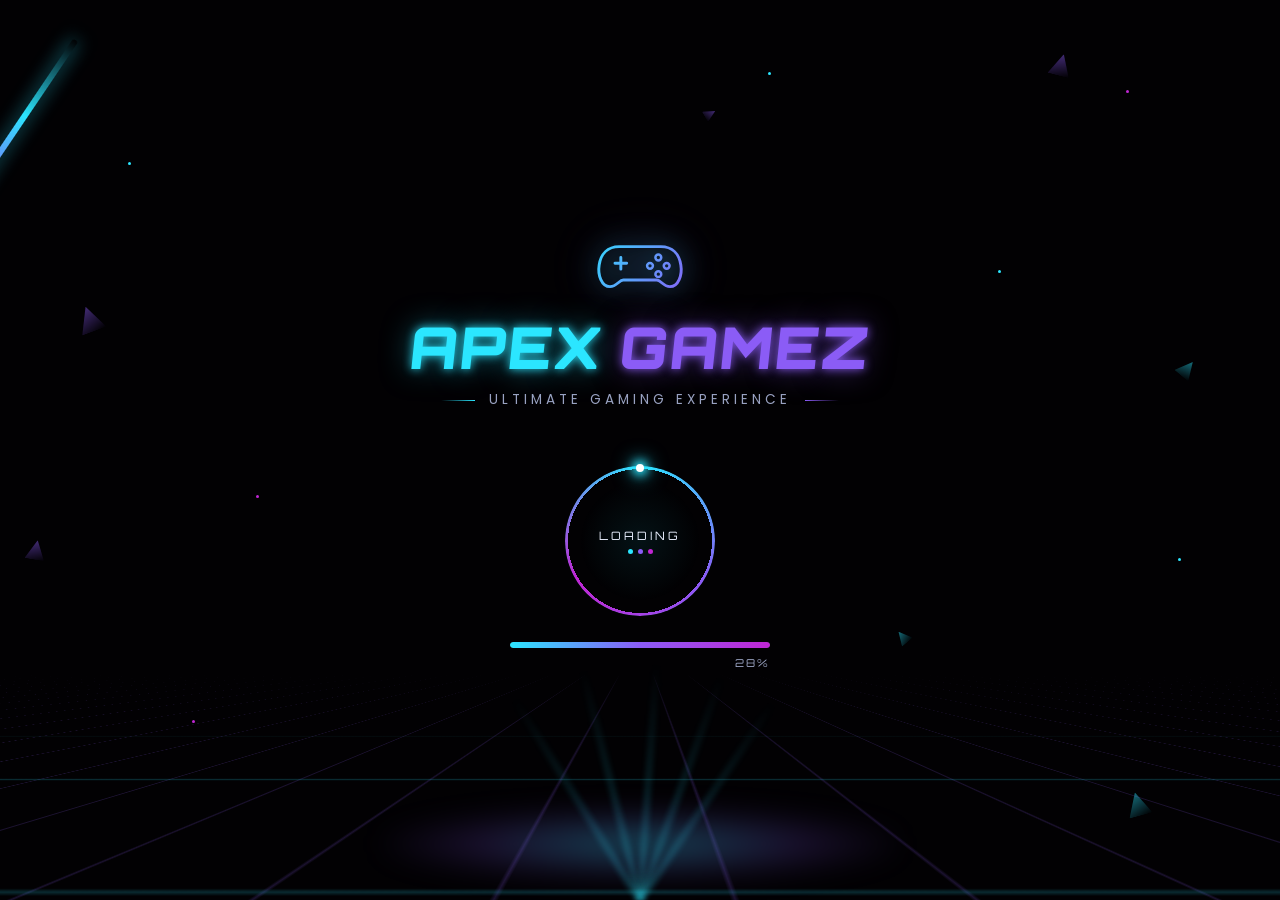
<file: index.html>
<!DOCTYPE html>
<html lang="en">
<head>
<meta charset="UTF-8">
<meta name="viewport" content="width=device-width, initial-scale=1.0, viewport-fit=cover">
<title>APEX GAMEZ</title>
<link rel="preconnect" href="https://fonts.googleapis.com">
<link rel="preconnect" href="https://fonts.gstatic.com" crossorigin>
<link href="https://fonts.googleapis.com/css2?family=Orbitron:wght@600;700;800;900&family=Poppins:wght@300;400;500&display=swap" rel="stylesheet">
<style>
:root{
--cyan:#2be6ff;
--violet:#8b5cf6;
--magenta:#c026d3;
--ink:#eaf0ff;
--ink-dim:#9aa3c2;
}
*{margin:0;padding:0;box-sizing:border-box;}
html,body{height:100%;overflow:hidden;}
body{
font-family:'Poppins',sans-serif;
background:#020103;
min-height:100vh;min-height:100dvh;
position:relative;
display:flex;align-items:center;justify-content:center;
color:var(--ink);
}

/* ---------- scattered neon shards ---------- */
.shards{position:fixed;inset:0;z-index:0;pointer-events:none;overflow:hidden;}
.shard{position:absolute;clip-path:polygon(50% 0,0 100%,100% 100%);filter:blur(.3px);animation:driftShard 7s ease-in-out infinite;}
.streak{position:absolute;background:linear-gradient(180deg,transparent,var(--cyan) 35%,var(--violet) 70%,transparent);
filter:blur(.5px);box-shadow:0 0 18px rgba(43,230,255,.6);border-radius:4px;}

.dot{position:absolute;border-radius:50%;animation:twinkle 3.2s ease-in-out infinite;}

/* ---------- hero ---------- */
.hero{position:relative;z-index:3;display:flex;flex-direction:column;align-items:center;text-align:center;padding:24px;width:100%;max-width:640px;}

.pad{width:clamp(70px,16vw,100px);height:auto;animation:floatY 3.4s ease-in-out infinite;filter:drop-shadow(0 0 14px rgba(43,230,255,.55)) drop-shadow(0 0 22px rgba(139,92,246,.35));}

.title{
margin-top:22px;
font-family:'Orbitron',sans-serif;
font-weight:900;
font-size:clamp(2.3rem,9vw,3.6rem);
letter-spacing:2px;
line-height:1;
position:relative;
}
.title span{display:inline-block;transform:skewX(-6deg);}
.title .a{color:var(--cyan);text-shadow:0 0 10px rgba(43,230,255,.9),0 0 30px rgba(43,230,255,.5);}
.title .g{color:var(--violet);text-shadow:0 0 10px rgba(139,92,246,.9),0 0 30px rgba(139,92,246,.5);margin-left:.35ch;}
.title::after{
content:"APEX GAMEZ";
position:absolute;left:0;top:0;width:100%;
color:var(--magenta);
opacity:0;
mix-blend-mode:screen;
animation:glitch 6s steps(1) infinite;
letter-spacing:2px;
}

.tagline{
margin-top:14px;
display:flex;align-items:center;gap:14px;
color:var(--ink-dim);
font-size:clamp(.68rem,2.3vw,.85rem);
letter-spacing:4px;
text-transform:uppercase;
}
.tagline i{display:block;width:34px;height:1px;background:linear-gradient(90deg,transparent,var(--cyan));font-style:normal;}
.tagline i:last-child{background:linear-gradient(90deg,var(--violet),transparent);}

/* ---------- loading ring ---------- */
.ring-wrap{margin-top:56px;position:relative;width:150px;height:150px;display:flex;align-items:center;justify-content:center;}
.ring{
position:absolute;inset:0;border-radius:50%;
background:conic-gradient(from 0deg,var(--cyan),var(--violet),var(--magenta),var(--cyan));
-webkit-mask:radial-gradient(farthest-side,transparent calc(100% - 3px),#fff calc(100% - 3px));
mask:radial-gradient(farthest-side,transparent calc(100% - 3px),#fff calc(100% - 3px));
animation:spin 1.6s linear infinite;
filter:drop-shadow(0 0 10px rgba(43,230,255,.5));
}
.ring-orbit{position:absolute;inset:0;animation:spin 1.6s linear infinite;}
.ring-orbit i{position:absolute;top:-2px;left:50%;width:8px;height:8px;margin-left:-4px;border-radius:50%;
background:#fff;box-shadow:0 0 10px 3px var(--cyan),0 0 18px 6px rgba(43,230,255,.5);}
.ring-glow{position:absolute;inset:14px;border-radius:50%;background:radial-gradient(circle,rgba(43,230,255,.08),transparent 70%);}
.ring-text{position:relative;z-index:2;font-family:'Orbitron',sans-serif;font-size:.72rem;letter-spacing:3px;color:var(--ink);}
.dots{display:flex;gap:5px;justify-content:center;margin-top:6px;}
.dots span{width:5px;height:5px;border-radius:50%;background:var(--cyan);animation:blink 1.2s ease-in-out infinite;}
.dots span:nth-child(2){background:var(--violet);animation-delay:.2s;}
.dots span:nth-child(3){background:var(--magenta);animation-delay:.4s;}

/* ---------- progress bar (synced to the 4s redirect) ---------- */
.progress-wrap{margin-top:26px;width:min(78vw,260px);}
.progress-track{width:100%;height:6px;border-radius:6px;background:rgba(255,255,255,.08);
box-shadow:inset 0 0 0 1px rgba(255,255,255,.08);overflow:hidden;}
.progress-fill{
height:100%;width:0%;border-radius:6px;
background:linear-gradient(90deg,var(--cyan),var(--violet),var(--magenta));
box-shadow:0 0 12px rgba(43,230,255,.7);
animation:fillBar 4s linear forwards;
}
.progress-pct{margin-top:8px;font-family:'Orbitron',sans-serif;font-size:.68rem;letter-spacing:2px;color:var(--ink-dim);text-align:right;}

/* ---------- floor / horizon glow ---------- */
.floor-wrap{position:fixed;left:0;right:0;bottom:0;height:38vh;z-index:1;overflow:hidden;pointer-events:none;perspective:280px;}
.beam{position:absolute;left:50%;bottom:0;width:3px;height:70%;transform-origin:bottom center;
background:linear-gradient(to top,rgba(43,230,255,.55),transparent);filter:blur(3px);animation:beamPulse 4s ease-in-out infinite;}
.grid{
position:absolute;left:-50%;bottom:-10%;width:200%;height:140%;
background-image:linear-gradient(rgba(43,230,255,.18) 1px,transparent 1px),linear-gradient(90deg,rgba(139,92,246,.18) 1px,transparent 1px);
background-size:52px 52px;
transform:rotateX(72deg);
mask-image:linear-gradient(to top,#000 15%,transparent 85%);
-webkit-mask-image:linear-gradient(to top,#000 15%,transparent 85%);
animation:gridMove 5s linear infinite;
}
.horizon-glow{position:absolute;left:50%;bottom:6%;width:70vw;max-width:520px;height:70px;transform:translateX(-50%);
background:radial-gradient(ellipse at center,rgba(43,230,255,.35),rgba(139,92,246,.18) 45%,transparent 75%);
filter:blur(14px);}

/* ---------- animations ---------- */
@keyframes spin{100%{transform:rotate(360deg);}}
@keyframes floatY{0%,100%{transform:translateY(0);}50%{transform:translateY(-9px);}}
@keyframes twinkle{0%,100%{opacity:.15;transform:scale(.7);}50%{opacity:.9;transform:scale(1.2);}}
@keyframes driftShard{0%,100%{transform:translateY(0) rotate(var(--r,0deg));}50%{transform:translateY(-10px) rotate(var(--r,0deg));}}
@keyframes blink{0%,100%{opacity:.25;transform:scale(.8);}50%{opacity:1;transform:scale(1.15);}}
@keyframes beamPulse{0%,100%{opacity:.35;}50%{opacity:.75;}}
@keyframes gridMove{0%{background-position:0 0,0 0;}100%{background-position:0 -52px,-52px 0;}}
@keyframes fillBar{from{width:0%;}to{width:100%;}}
@keyframes glitch{
0%,92%,100%{opacity:0;transform:translate(0,0);}
93%{opacity:.5;transform:translate(-3px,1px);}
94%{opacity:0;}
96%{opacity:.4;transform:translate(3px,-1px);}
97%{opacity:0;}
}

@media(prefers-reduced-motion:reduce){
*{animation-duration:.001ms !important;animation-iteration-count:1 !important;}
}
@media(max-width:420px){
.ring-wrap{width:118px;height:118px;margin-top:42px;}
.tagline{gap:10px;letter-spacing:3px;}
}
</style>
</head>
<body>

<div class="shards" id="shards"></div>

<div class="floor-wrap">
<div class="grid"></div>
<div class="beam" style="transform:translateX(-50%) rotate(-32deg);"></div>
<div class="beam" style="transform:translateX(-50%) rotate(-14deg);animation-delay:.5s;"></div>
<div class="beam" style="transform:translateX(-50%) rotate(4deg);animation-delay:1s;"></div>
<div class="beam" style="transform:translateX(-50%) rotate(20deg);animation-delay:1.5s;"></div>
<div class="beam" style="transform:translateX(-50%) rotate(34deg);animation-delay:2s;"></div>
<div class="horizon-glow"></div>
</div>

<div class="hero">
<svg class="pad" viewBox="0 0 120 80" fill="none" xmlns="http://www.w3.org/2000/svg">
<defs>
<linearGradient id="padGrad" x1="0" y1="0" x2="120" y2="80" gradientUnits="userSpaceOnUse">
<stop offset="0" stop-color="#2be6ff"/>
<stop offset="1" stop-color="#8b5cf6"/>
</linearGradient>
</defs>
<path d="M35 20h50c14 0 22 9 24 22 2 12-3 26-13 26-8 0-11-8-16-8H40c-5 0-8 8-16 8-10 0-15-14-13-26 2-13 10-22 24-22z" stroke="url(#padGrad)" stroke-width="3.5" stroke-linejoin="round"/>
<path d="M30 40h14M37 33v14" stroke="url(#padGrad)" stroke-width="3.5" stroke-linecap="round"/>
<circle cx="82" cy="33" r="3.5" stroke="url(#padGrad)" stroke-width="3"/>
<circle cx="92" cy="43" r="3.5" stroke="url(#padGrad)" stroke-width="3"/>
<circle cx="72" cy="43" r="3.5" stroke="url(#padGrad)" stroke-width="3"/>
<circle cx="82" cy="53" r="3.5" stroke="url(#padGrad)" stroke-width="3"/>
</svg>

<h1 class="title"><span class="a">APEX</span><span class="g">GAMEZ</span></h1>

<div class="tagline"><i></i><span>Ultimate Gaming Experience</span><i></i></div>

<div class="ring-wrap">
<div class="ring"></div>
<div class="ring-orbit"><i></i></div>
<div class="ring-glow"></div>
<div style="position:relative;z-index:2;text-align:center;">
<div class="ring-text">LOADING</div>
<div class="dots"><span></span><span></span><span></span></div>
</div>
</div>

<div class="progress-wrap">
<div class="progress-track"><div class="progress-fill" id="progressFill"></div></div>
<div class="progress-pct" id="progressPct">0%</div>
</div>
</div>

<script>
/* scatter neon shards / streaks / dots to match the reference art */
(function(){
const wrap = document.getElementById('shards');
const frag = document.createDocumentFragment();

const streaks = [{t:'2%',l:'0%',w:'6px',h:'260px',r:'34deg'}];
streaks.forEach(s=>{
const el=document.createElement('div');
el.className='streak';
el.style.top=s.t;el.style.left=s.l;el.style.width=s.w;el.style.height=s.h;
el.style.transform=`rotate(${s.r})`;
frag.appendChild(el);
});

const shardPos=[
{t:'6%',l:'82%',s:22,c:'violet',r:15},
{t:'34%',l:'6%',s:26,c:'violet',r:-20},
{t:'40%',l:'92%',s:18,c:'cyan',r:40},
{t:'60%',l:'2%',s:20,c:'violet',r:10},
{t:'88%',l:'88%',s:24,c:'cyan',r:-15},
{t:'12%',l:'55%',s:12,c:'violet',r:60},
{t:'70%',l:'70%',s:14,c:'cyan',r:-40}
];
shardPos.forEach(p=>{
const el=document.createElement('div');
el.className='shard';
const color = p.c==='cyan' ? '#2be6ff' : '#8b5cf6';
el.style.top=p.t;el.style.left=p.l;
el.style.width=p.s+'px';el.style.height=p.s+'px';
el.style.background=`linear-gradient(160deg, ${color}, transparent)`;
el.style.opacity='.55';
el.style.setProperty('--r', p.r+'deg');
el.style.transform=`rotate(${p.r}deg)`;
frag.appendChild(el);
});

const dotPos=['10% 18%','88% 10%','78% 30%','20% 55%','92% 62%','15% 80%','60% 8%'];
dotPos.forEach((pos,i)=>{
const [l,t]=pos.split(' ');
const el=document.createElement('div');
el.className='dot';
el.style.left=l;el.style.top=t;
el.style.width='3px';el.style.height='3px';
el.style.background= i%2===0 ? '#2be6ff' : '#c026d3';
el.style.animationDelay=(i*0.4)+'s';
frag.appendChild(el);
});

wrap.appendChild(frag);
})();

/* keep the % label in sync with the 4s CSS fill animation */
(function(){
const pct = document.getElementById('progressPct');
const start = performance.now();
const duration = 4000;
function tick(now){
const p = Math.min(100, Math.round(((now - start) / duration) * 100));
pct.textContent = p + '%';
if(p < 100) requestAnimationFrame(tick);
}
requestAnimationFrame(tick);
})();

setTimeout(() => {
let username = localStorage.getItem("username");
if(username){
window.location.href = "main.html";
}
else{
window.location.href = "username.html";
}
}, 3000);
</script>

</body>
</html>
</file>
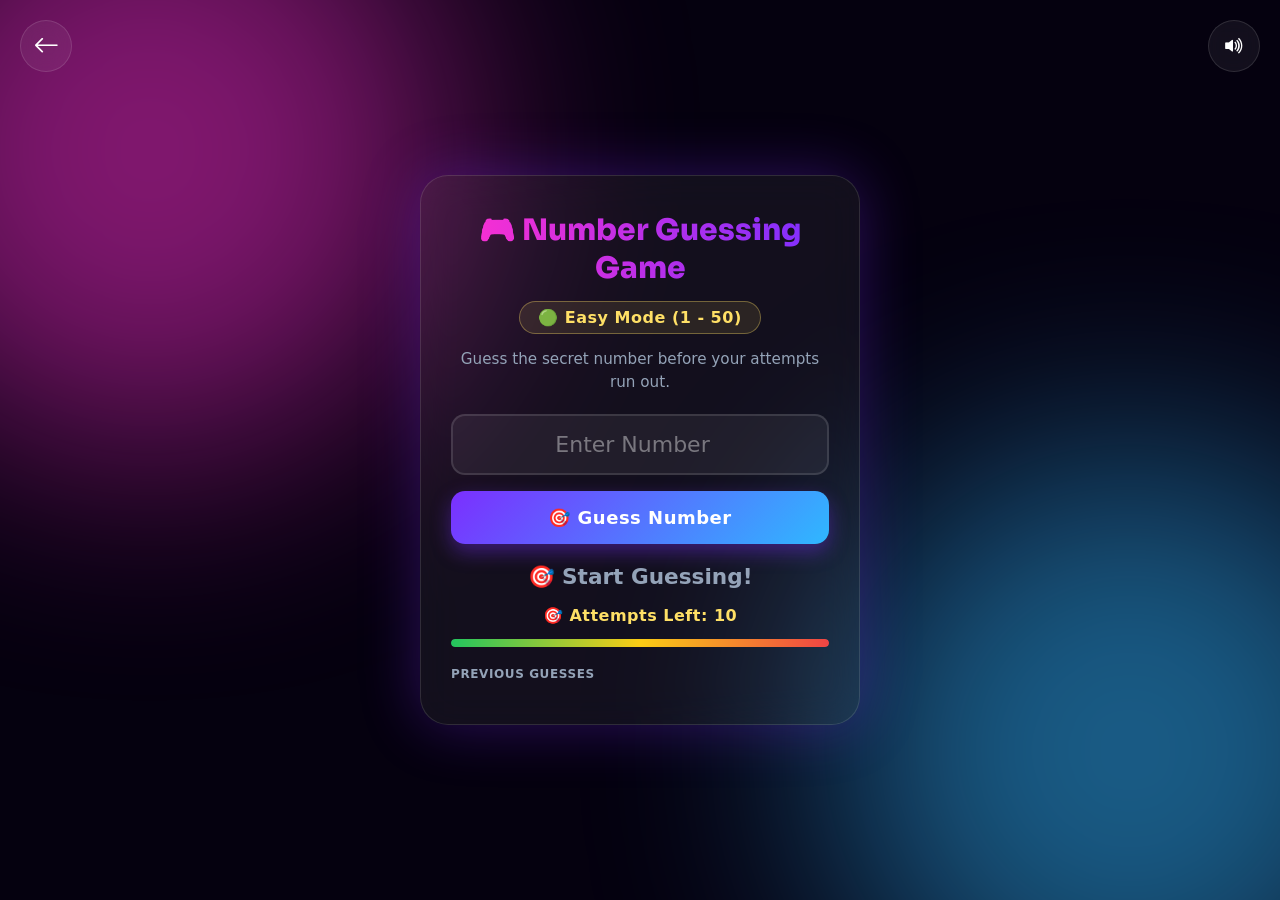
<file: play.html>
<!DOCTYPE html>
<html lang="en">
<head>
<meta charset="UTF-8">
<meta name="viewport" content="width=device-width, initial-scale=1.0, viewport-fit=cover">
<title>Number Guessing Game</title>

<link rel="preconnect" href="https://fonts.googleapis.com">
<link rel="preconnect" href="https://fonts.gstatic.com" crossorigin>
<link href="https://fonts.googleapis.com/css2?family=Sora:wght@600;700;800&display=swap" rel="stylesheet">

<link rel="stylesheet"
href="https://cdn.jsdelivr.net/npm/bootstrap-icons@1.11.3/font/bootstrap-icons.min.css">

<style>

:root{
    --bg:#05010f;
    --pink:#ff2fd0;
    --purple:#7b2fff;
    --blue:#2fb8ff;
    --green:#22c55e;
    --yellow:#facc15;
    --orange:#f97316;
    --red:#ef4444;
    --text:#ffffff;
    --muted:#94a3b8;
    --glass:rgba(255,255,255,0.06);
    --glass-border:rgba(255,255,255,0.12);
    --radius-lg:28px;
    --radius-md:16px;
    --font-display:'Sora','Segoe UI',sans-serif;
    --font-body:'Segoe UI',system-ui,sans-serif;
}

*{
    margin:0;
    padding:0;
    box-sizing:border-box;
    font-family:var(--font-body);
    -webkit-tap-highlight-color:transparent;
}

html{
    -webkit-text-size-adjust:100%;
}

body{
    min-height:100vh;
    min-height:100dvh;
    display:flex;
    justify-content:center;
    align-items:center;
    background:var(--bg);
    color:var(--text);
    position:relative;
    overflow-x:hidden;
    padding:20px;
}

/* animated aurora background */

.aurora{
    position:fixed;
    inset:0;
    z-index:0;
    overflow:hidden;
    pointer-events:none;
}

.aurora::before,
.aurora::after{
    content:"";
    position:absolute;
    width:min(600px,80vw);
    height:min(600px,80vw);
    border-radius:50%;
    filter:blur(120px);
    opacity:.5;
    animation:drift 12s ease-in-out infinite alternate;
}

.aurora::before{
    background:var(--pink);
    top:-150px;
    left:-150px;
}

.aurora::after{
    background:var(--blue);
    bottom:-150px;
    right:-150px;
    animation-delay:2s;
}

@keyframes drift{
    0%{ transform:translate(0,0) scale(1); }
    100%{ transform:translate(60px,45px) scale(1.15); }
}

/* Back Button */

.back-btn{
    position:fixed;
    top:20px;
    left:20px;
    width:52px;
    height:52px;
    border-radius:50%;
    display:flex;
    justify-content:center;
    align-items:center;
    text-decoration:none;
    color:var(--text);
    font-size:26px;
    background:var(--glass);
    backdrop-filter:blur(10px);
    -webkit-backdrop-filter:blur(10px);
    border:1px solid var(--glass-border);
    transition:transform .25s ease, box-shadow .25s ease, background .25s ease;
    z-index:20;
}
.back-btn:hover{
    background:linear-gradient(135deg,var(--pink),var(--purple));
    box-shadow:0 0 25px rgba(255,47,208,.7);
    transform:scale(1.08) rotate(-8deg);
}
.back-btn:active{
    transform:scale(.96);
}

/* Sound Toggle */

.sound-btn{
    position:fixed;
    top:20px;
    right:20px;
    width:52px;
    height:52px;
    border-radius:50%;
    display:flex;
    justify-content:center;
    align-items:center;
    color:var(--text);
    font-size:21px;
    background:var(--glass);
    backdrop-filter:blur(10px);
    -webkit-backdrop-filter:blur(10px);
    border:1px solid var(--glass-border);
    transition:transform .25s ease, box-shadow .25s ease, background .25s ease;
    z-index:20;
    cursor:pointer;
}

.sound-btn:hover{
    background:linear-gradient(135deg,var(--purple),var(--blue));
    box-shadow:0 0 25px rgba(47,184,255,.7);
    transform:scale(1.08);
}
.sound-btn:active{
    transform:scale(.96);
}

.back-btn:focus-visible,
.sound-btn:focus-visible,
.guess-btn:focus-visible,
.restart-btn:focus-visible,
#guessInput:focus-visible{
    outline:2px solid var(--blue);
    outline-offset:3px;
}

/* Game Box */

.game-box{
    position:relative;
    z-index:1;
    width:100%;
    max-width:440px;
    padding:clamp(24px,6vw,35px) clamp(20px,5vw,30px);
    text-align:center;
    border-radius:var(--radius-lg);
    background:var(--glass);
    backdrop-filter:blur(20px);
    -webkit-backdrop-filter:blur(20px);
    border:1px solid var(--glass-border);
    box-shadow:0 0 60px rgba(123,47,255,.32);
    transition:transform .4s ease, box-shadow .4s ease;
    animation:box-in .55s cubic-bezier(.2,.8,.2,1) both;
}

@keyframes box-in{
    from{ opacity:0; transform:translateY(22px) scale(.97); }
    to{ opacity:1; transform:translateY(0) scale(1); }
}

.game-box::before{
    content:"";
    position:absolute;
    inset:-2px;
    border-radius:var(--radius-lg);
    padding:2px;
    background:conic-gradient(from 0deg,var(--pink),var(--purple),var(--blue),var(--pink));
    -webkit-mask:linear-gradient(#fff 0 0) content-box, linear-gradient(#fff 0 0);
    -webkit-mask-composite:xor;
    mask:linear-gradient(#fff 0 0) content-box, linear-gradient(#fff 0 0);
    mask-composite:exclude;
    opacity:.7;
    animation:spin 1.8s ease-in-out 1 forwards;
    z-index:-1;
}

@keyframes spin{
    0%{ transform:rotate(0deg); opacity:.7; }
    85%{ transform:rotate(360deg); opacity:.7; }
    100%{ transform:rotate(360deg); opacity:0; }
}

.game-box:hover{
    transform:translateY(-4px);
    box-shadow:0 0 80px rgba(123,47,255,.5);
}

h1{
    font-family:var(--font-display);
    font-weight:800;
    font-size:clamp(1.5rem,5vw,1.85rem);
    margin-bottom:14px;
    background:linear-gradient(90deg,var(--pink),var(--purple),var(--blue));
    background-size:200% auto;
    -webkit-background-clip:text;
    background-clip:text;
    color:transparent;
    animation:shine 4s linear infinite;
}

@keyframes shine{
    to{ background-position:200% center; }
}

#levelName{
    display:inline-block;
    color:#ffe066;
    margin-bottom:14px;
    padding:6px 18px;
    border-radius:30px;
    background:rgba(255,224,102,0.1);
    border:1px solid rgba(255,224,102,0.35);
    font-size:clamp(.85rem,2.6vw,1rem);
    letter-spacing:.5px;
    font-weight:600;
}

.info{
    color:var(--muted);
    margin-bottom:20px;
    line-height:1.5;
    font-size:clamp(.85rem,2.6vw,.95rem);
}

/* Input */

#guessInput{
    width:100%;
    padding:16px;
    border:2px solid var(--glass-border);
    border-radius:14px;
    text-align:center;
    font-size:22px;
    font-weight:700;
    outline:none;
    background:rgba(255,255,255,0.06);
    color:var(--text);
    transition:border-color .3s ease, box-shadow .3s ease, background .3s ease;
}

#guessInput::placeholder{
    color:rgba(255,255,255,0.4);
    font-weight:500;
}

#guessInput:focus{
    border-color:var(--blue);
    box-shadow:0 0 20px rgba(47,184,255,.55);
    background:rgba(255,255,255,0.1);
}

#guessInput.shake{
    animation:shake .4s;
    border-color:var(--red);
}

@keyframes shake{
    0%,100%{ transform:translateX(0); }
    20%{ transform:translateX(-8px); }
    40%{ transform:translateX(8px); }
    60%{ transform:translateX(-6px); }
    80%{ transform:translateX(6px); }
}

/* Guess Button */

.guess-btn{
    width:100%;
    margin-top:16px;
    padding:16px;
    min-height:52px;
    border:none;
    border-radius:14px;
    background:linear-gradient(135deg,var(--purple),var(--blue));
    color:var(--text);
    font-size:18px;
    font-weight:700;
    cursor:pointer;
    transition:transform .2s ease, box-shadow .2s ease, filter .2s ease;
    box-shadow:0 8px 20px rgba(123,47,255,.4);
    letter-spacing:.5px;
    touch-action:manipulation;
}

.guess-btn:hover{
    transform:scale(1.02) translateY(-2px);
    box-shadow:0 10px 30px rgba(47,184,255,.6);
    filter:brightness(1.1);
}

.guess-btn:active{
    transform:scale(.97);
}

/* Message */

#message{
    margin-top:20px;
    font-size:clamp(1.05rem,4vw,1.35rem);
    font-weight:700;
    min-height:32px;
    transition:color .3s ease;
    color:var(--muted);
}

#message.pop{
    animation:pop .35s ease;
}

@keyframes pop{
    0%{ transform:scale(.85); opacity:.3; }
    60%{ transform:scale(1.08); opacity:1; }
    100%{ transform:scale(1); }
}

/* Attempts */

#attempts{
    margin-top:10px;
    color:#ffe066;
    font-size:clamp(.85rem,2.8vw,1rem);
    letter-spacing:.5px;
    font-weight:600;
}

/* Progress Bar (attempts remaining) */

.progress-wrap{
    margin-top:14px;
    width:100%;
    height:8px;
    border-radius:10px;
    background:rgba(255,255,255,0.1);
    overflow:hidden;
}

#progressBar{
    height:100%;
    width:100%;
    border-radius:10px;
    background:linear-gradient(90deg,var(--green),var(--yellow),var(--red));
    transition:width .4s ease;
}

/* Guess History */

.history-wrap{
    margin-top:20px;
    text-align:left;
}

.history-title{
    font-size:12px;
    color:var(--muted);
    letter-spacing:.6px;
    margin-bottom:8px;
    text-transform:uppercase;
    font-weight:700;
}

#historyList{
    display:flex;
    flex-wrap:wrap;
    gap:8px;
    max-height:110px;
    overflow-y:auto;
    padding-right:4px;
}

#historyList::-webkit-scrollbar{
    width:5px;
}

#historyList::-webkit-scrollbar-thumb{
    background:rgba(255,255,255,.2);
    border-radius:10px;
}

.chip{
    padding:7px 12px;
    border-radius:20px;
    font-size:13.5px;
    font-weight:700;
    display:flex;
    align-items:center;
    gap:5px;
    animation:chipIn .3s ease;
    white-space:nowrap;
}

@keyframes chipIn{
    0%{ transform:scale(.5); opacity:0; }
    100%{ transform:scale(1); opacity:1; }
}

.chip.low{
    background:rgba(56,189,248,0.18);
    color:#38bdf8;
    border:1px solid rgba(56,189,248,.4);
}

.chip.high{
    background:rgba(239,68,68,0.18);
    color:var(--red);
    border:1px solid rgba(239,68,68,.4);
}

.chip.correct{
    background:rgba(34,197,94,0.2);
    color:var(--green);
    border:1px solid rgba(34,197,94,.5);
}

/* Restart Button */

.restart-btn{
    display:none;
    width:100%;
    margin-top:22px;
    padding:16px;
    min-height:52px;
    border:none;
    border-radius:14px;
    background:linear-gradient(135deg,var(--green),#0ea5e9);
    color:var(--text);
    font-size:18px;
    font-weight:700;
    cursor:pointer;
    transition:transform .2s ease, box-shadow .2s ease, filter .2s ease;
    box-shadow:0 8px 20px rgba(34,197,94,.4);
    touch-action:manipulation;
}

.restart-btn:hover{
    transform:scale(1.02) translateY(-2px);
    box-shadow:0 10px 30px rgba(34,197,94,.6);
    filter:brightness(1.1);
}
.restart-btn:active{
    transform:scale(.97);
}

/* Confetti */

.confetti{
    position:fixed;
    top:-10px;
    width:8px;
    height:14px;
    z-index:999;
    pointer-events:none;
    animation:fall linear forwards;
}

@keyframes fall{
    to{
        transform:translateY(110vh) rotate(600deg);
        opacity:.9;
    }
}

/* Fireworks */

.firework-burst{
    position:fixed;
    width:0;
    height:0;
    z-index:998;
    pointer-events:none;
}

.firework-burst span{
    position:absolute;
    top:0;
    left:0;
    width:4px;
    height:4px;
    border-radius:50%;
    transform:rotate(var(--fw-angle)) translateY(0);
    opacity:1;
    animation:fw-spark .9s ease-out forwards;
    box-shadow:0 0 8px currentColor;
}

@keyframes fw-spark{
    0%{
        transform:rotate(var(--fw-angle)) translateY(0);
        opacity:1;
    }
    100%{
        transform:rotate(var(--fw-angle)) translateY(-80px);
        opacity:0;
    }
}

/* Reduced motion */

@media (prefers-reduced-motion: reduce){
    .aurora::before,
    .aurora::after,
    h1,
    .game-box,
    .game-box::before,
    #message.pop,
    .chip,
    #guessInput.shake{
        animation:none !important;
    }
    *{
        transition:none !important;
    }
}

/* Mobile */

@media(max-width:500px){

    body{
        padding:16px;
        align-items:flex-start;
        padding-top:88px;
    }

    .game-box{
        max-width:100%;
        padding:24px 18px;
    }

    .back-btn,
    .sound-btn{
        width:46px;
        height:46px;
        font-size:22px;
        top:16px;
    }

    .back-btn{ left:16px; }
    .sound-btn{ right:16px; }
}

@media(min-width:501px) and (max-width:900px){
    .game-box{
        max-width:460px;
    }
}

</style>
</head>

<body>

<div class="aurora" aria-hidden="true"></div>

<!-- Back Arrow -->

<a href="number.html" class="back-btn" aria-label="Back to home">
    <i class="bi bi-arrow-left" aria-hidden="true"></i>
</a>

<!-- Sound Toggle -->

<div class="sound-btn" id="soundToggle" role="button" tabindex="0" aria-pressed="true" aria-label="Toggle sound" onclick="toggleSound()" onkeydown="if(event.key==='Enter'||event.key===' '){event.preventDefault();toggleSound();}">
    <i class="bi bi-volume-up-fill" id="soundIcon" aria-hidden="true"></i>
</div>

<!-- Game Container -->

<main class="game-box">

    <h1>🎮 Number Guessing Game</h1>

    <h3 id="levelName">
        Loading Level...
    </h3>

    <p class="info">
        Guess the secret number before your attempts run out.
    </p>

    <label for="guessInput" class="ttt-sr-only" style="position:absolute;width:1px;height:1px;overflow:hidden;clip:rect(0,0,0,0);">Enter your guess</label>
    <input
        type="number"
        id="guessInput"
        placeholder="Enter Number"
        inputmode="numeric"
        autocomplete="off">

    <button
        class="guess-btn"
        onclick="checkGuess()">
        🎯 Guess Number
    </button>

    <p id="message" aria-live="polite">🎯 Start Guessing!</p>

    <p id="attempts" aria-live="polite">
        Attempts Left: 0
    </p>

    <div class="progress-wrap" role="progressbar" aria-label="Attempts remaining" aria-valuemin="0" aria-valuemax="100" aria-valuenow="100">
        <div id="progressBar"></div>
    </div>

    <div class="history-wrap">
        <div class="history-title">Previous Guesses</div>
        <div id="historyList"></div>
    </div>

    <button
        id="restartBtn"
        class="restart-btn"
        onclick="location.reload()">
        🔄 Play Again
    </button>

</main>

<script src="number_guess.js"></script>

</body>
</html>
</file>
